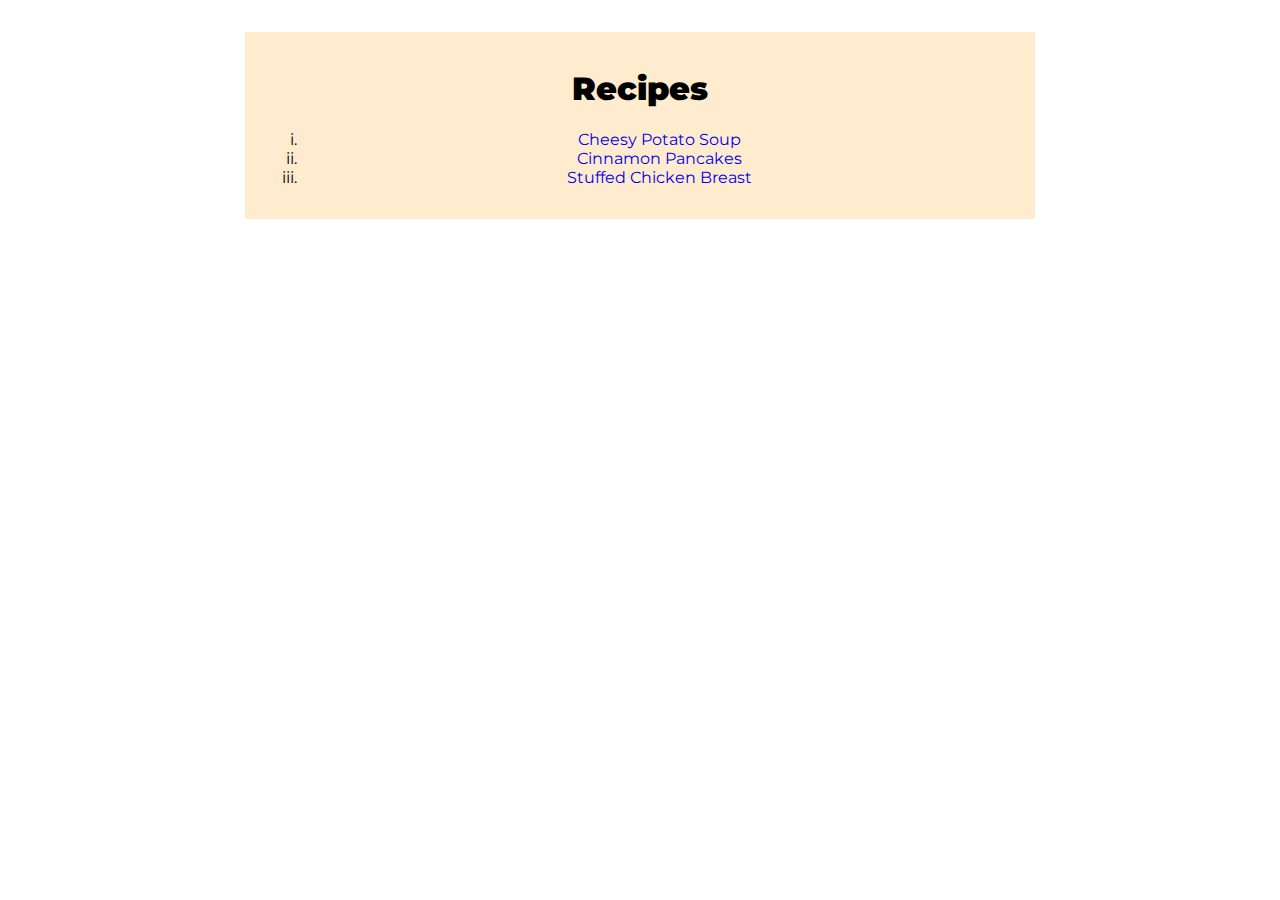
<file: index.html>
<!DOCTYPE html>
<html lang="en">

<head>
    <meta charset="utf-8">
    <title>Odin Recipes</title>
    <link rel="stylesheet" type="text/css" href="/style.css">
</head>

<body>

    <div class="main-container centered-text">
        <h1>Recipes</h1>

        <div class="landing-nav">
            <ol type="i">
                <li><a href="recipes/cheesypotatosoup.html">Cheesy Potato Soup</a></a></li>
                <li><a href="recipes/cinnamonpancakes.html">Cinnamon Pancakes</a></li>
                <li><a href="recipes/stuffedchickenbreast.html">Stuffed Chicken Breast</a></li>
            </ol>
        </div>
    </div>
</body>


</html>
</file>
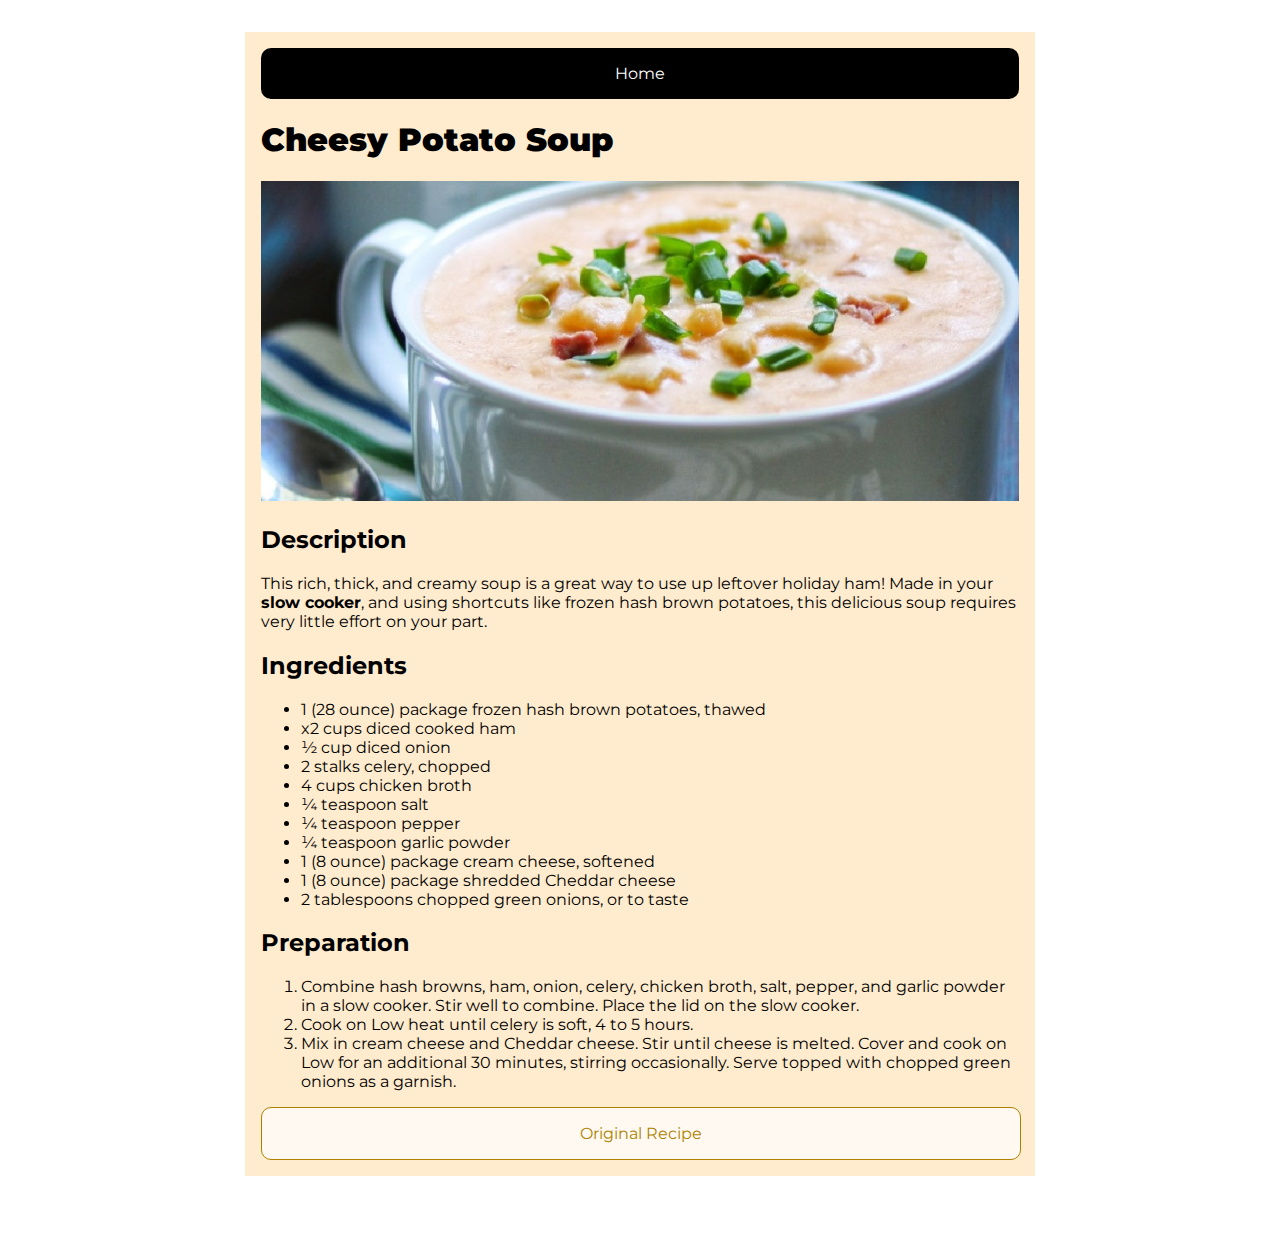
<file: recipes/cheesypotatosoup.html>
<!DOCTYPE html>
<html lang="en">

<head>
    <meta charset="utf-8">
    <title>Cheesy Potato Soup</title>
    <link rel="stylesheet" type="text/css" href="/style.css">
</head>

<body>
    <div class="main-container">

        <a href="../index.html">
            <div class="button home">Home</div>
        </a>
        <h1>Cheesy Potato Soup</h1>
        <div class="image-container">
            <img src="../images/cheesypotatosoup.jpeg" alt="Two bowls of Cheesy Potato Soup">
        </div>
        <h2>Description</h2>
        <p>This rich, thick, and creamy soup is a great way to use up leftover holiday ham! Made in your <strong>slow
                cooker</strong>, and using shortcuts like frozen hash brown potatoes, this delicious soup requires very
            little effort on your part.</p>
        <h2>Ingredients</h2>
        <ul>
            <li>1 (28 ounce) package frozen hash brown potatoes, thawed</li>
            <li>x2 cups diced cooked ham</li>
            <li>½ cup diced onion</li>
            <li>2 stalks celery, chopped</li>
            <li>4 cups chicken broth</li>
            <li>¼ teaspoon salt</li>
            <li>¼ teaspoon pepper</li>
            <li>¼ teaspoon garlic powder</li>
            <li>1 (8 ounce) package cream cheese, softened</li>
            <li>1 (8 ounce) package shredded Cheddar cheese</li>
            <li>2 tablespoons chopped green onions, or to taste</li>
        </ul>
        <h2>Preparation</h2>
        <ol>
            <li>Combine hash browns, ham, onion, celery, chicken broth, salt, pepper, and garlic powder in a slow
                cooker. Stir well to combine. Place the lid on the slow cooker.</li>
            <li>Cook on Low heat until celery is soft, 4 to 5 hours.
            </li>
            <li>Mix in cream cheese and Cheddar cheese. Stir until cheese is melted. Cover and cook on Low for an
                additional 30 minutes, stirring occasionally. Serve topped with chopped green onions as a garnish.</li>
        </ol>


        <a href="https://www.allrecipes.com/recipe/273023/easy-slow-cooker-cheesy-potato-soup-with-ham/">
            <div class="button source">Original
                Recipe</div>
        </a>

    </div>
</body>

</html>
</file>
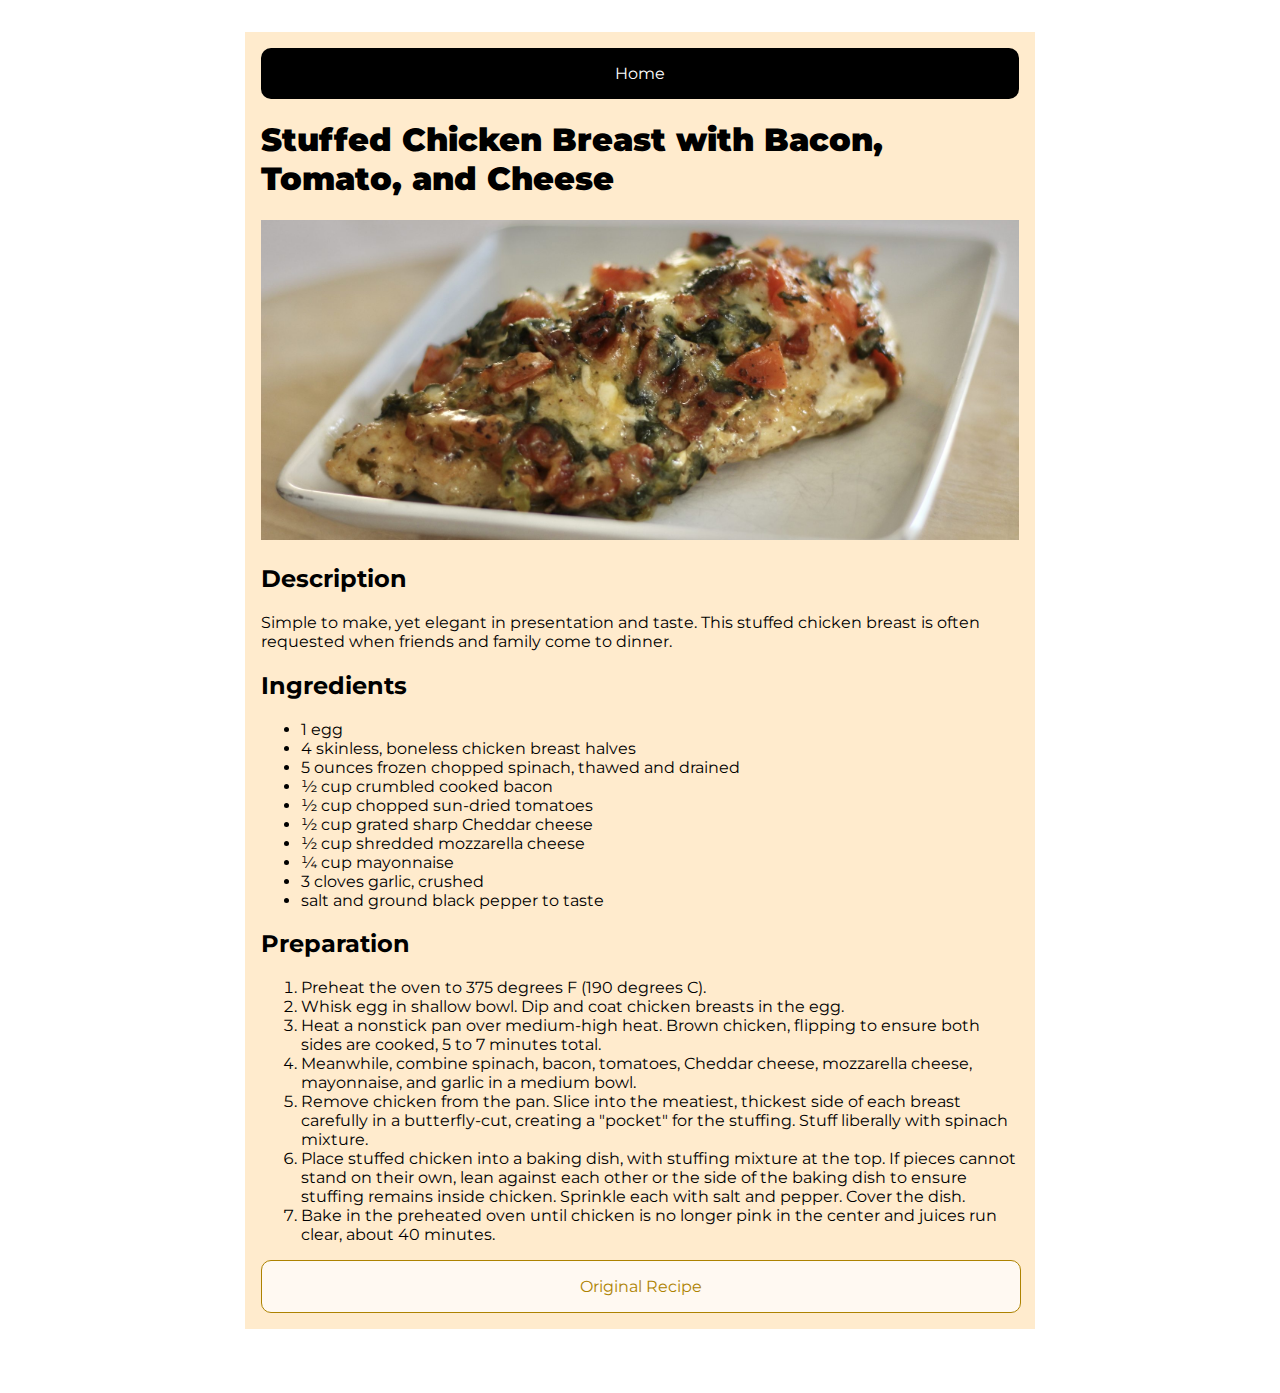
<file: recipes/stuffedchickenbreast.html>
<!DOCTYPE html>
<html lang="en">

<head>
    <meta charset="utf-8">
    <title>Stuffed Chicken Breast</title>
    <link rel="stylesheet" type="text/css" href="/style.css">
</head>

<body>

    <div class="main-container">
        <a href="../index.html">
            <div class="button home">Home</div>
        </a>

        <h1>Stuffed Chicken Breast with Bacon, Tomato, and Cheese</h1>

        <div class="image-container">
            <img src="../images/stuffedchickenbreast.jpeg"
                alt="One portion of stuffed chicken breast served on a square plate">
        </div>

        <h2>Description</h2>
        <p>Simple to make, yet elegant in presentation and taste. This stuffed chicken breast is often requested when
            friends and family come to dinner.</p>

        <h2>Ingredients</h2>
        <ul>
            <li>1 egg</li>
            <li>4 skinless, boneless chicken breast halves</li>
            <li>5 ounces frozen chopped spinach, thawed and drained</li>
            <li>½ cup crumbled cooked bacon</li>
            <li>½ cup chopped sun-dried tomatoes</li>
            <li>½ cup grated sharp Cheddar cheese</li>
            <li>½ cup shredded mozzarella cheese</li>
            <li>¼ cup mayonnaise</li>
            <li>3 cloves garlic, crushed</li>
            <li>salt and ground black pepper to taste</li>
        </ul>

        <h2>Preparation</h2>
        <ol>
            <li>Preheat the oven to 375 degrees F (190 degrees C).</li>
            <li>Whisk egg in shallow bowl. Dip and coat chicken breasts in the egg.</li>
            <li>Heat a nonstick pan over medium-high heat. Brown chicken, flipping to ensure both sides are cooked, 5 to
                7 minutes total.</li>
            <li>Meanwhile, combine spinach, bacon, tomatoes, Cheddar cheese, mozzarella cheese, mayonnaise, and garlic
                in a medium bowl.</li>
            <li>Remove chicken from the pan. Slice into the meatiest, thickest side of each breast carefully in a
                butterfly-cut, creating a "pocket" for the stuffing. Stuff liberally with spinach mixture.</li>
            <li>Place stuffed chicken into a baking dish, with stuffing mixture at the top. If pieces cannot stand on
                their own, lean against each other or the side of the baking dish to ensure stuffing remains inside
                chicken. Sprinkle each with salt and pepper. Cover the dish.</li>
            <li>Bake in the preheated oven until chicken is no longer pink in the center and juices run clear, about 40
                minutes.</li>
        </ol>

        <a href="https://www.allrecipes.com/recipe/273322/stuffed-chicken-breast-with-bacon-tomato-and-cheese/">
            <div class="button source">Original
                Recipe</div>
        </a>
    </div>

</body>

</html>
</file>
<file: style.css>
@import url('https://fonts.googleapis.com/css2?family=Changa+One:ital@0;1&family=Dela+Gothic+One&family=Montserrat:ital,wght@0,100;0,200;0,300;0,400;0,500;0,600;0,700;0,800;0,900;1,100;1,200;1,300;1,400;1,500;1,600;1,700;1,800;1,900&family=Rowdies:wght@300;400;700&display=swap');

* {
    font-family: 'Montserrat', 'Arial', sans-serif;
}

a {
    text-decoration: none;
}

h1 {
    font-weight: 900;
}

img {
    width: 100%;
    height: auto;
}

/* containers */

.main-container {
    width:80%;
    margin: 2em auto 4em auto;
    padding: 1em;
    background-color: blanchedalmond;
}

.image-container img {
    object-fit: cover;
    max-height: 20rem;
}

/* buttons */

.button {
    padding: 1em 0;
    width:100%;
    border-radius: 10px;
    text-align: center;
}

.home {
    color:white;
    background-color: black;
}

.source {
    border: 1px solid;
    color:rgb(173, 130, 0);
    background-color: rgb(255, 249, 242);
}

/* Text Formatting and styles */

.centered-text {
    text-align: center;
}

@media only screen and (min-width:900px) {
    .main-container {
        width: 60%;
    }
}
</file>
